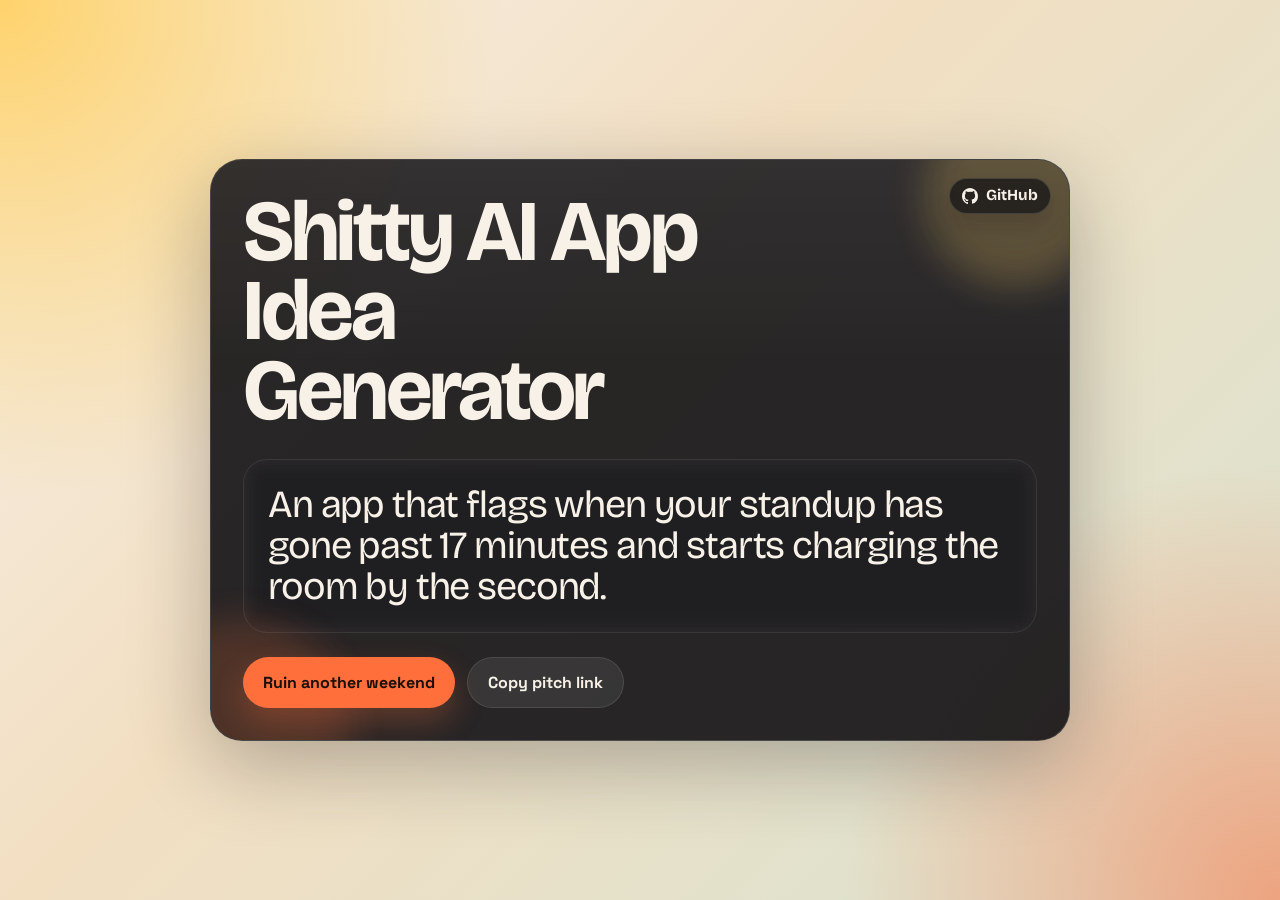
<file: index.html>
<!DOCTYPE html>
<html lang="en">
  <head>
    <meta charset="UTF-8" />
    <meta name="viewport" content="width=device-width, initial-scale=1.0" />
    <title>Shitty AI App Idea Generator</title>
    <meta
      name="description"
      content="Pitch-ready nonsense. Investor-grade garbage. Generated fresh every time."
    />
    <meta property="og:title" content="Shitty AI App Idea Generator" />
    <meta
      property="og:description"
      content="Pitch-ready nonsense. Investor-grade garbage. Generated fresh every time."
    />
    <meta property="og:url" content="https://shittyaiappidea.com" />
    <meta property="og:type" content="website" />
    <meta name="twitter:card" content="summary" />
    <meta name="twitter:title" content="Shitty AI App Idea Generator" />
    <meta
      name="twitter:description"
      content="Pitch-ready nonsense. Investor-grade garbage. Generated fresh every time."
    />
    <link rel="icon" href="./favicon.svg" type="image/svg+xml" sizes="any" />
    <link rel="preconnect" href="https://fonts.googleapis.com" />
    <link rel="preconnect" href="https://fonts.gstatic.com" crossorigin />
    <link
      href="https://fonts.googleapis.com/css2?family=Space+Grotesk:wght@400;500;700&family=Bricolage+Grotesque:wght@500;700;800&display=swap"
      rel="stylesheet"
    />
    <link rel="stylesheet" href="./styles.css" />
  </head>
  <body>
    <div class="noise" aria-hidden="true"></div>
    <main class="page-shell">
      <section class="hero-card">
        <h1>Shitty AI App Idea Generator</h1>

        <div class="idea-panel" aria-live="polite">
          <blockquote id="idea-text" class="idea-text">Loading nonsense...</blockquote>
        </div>

        <div class="actions">
          <button id="shuffle-button" class="shuffle-button" type="button">
            Ruin another weekend
          </button>
          <button id="copy-button" class="copy-button" type="button">
            Copy pitch link
          </button>
        </div>

        <p class="meta-links">
          <a
            class="github-pill"
            href="https://github.com/onexey/ShittyAIAppIdeaGenerator"
            target="_blank"
            rel="noopener noreferrer"
            aria-label="View source on GitHub"
          >
            <svg
              class="github-pill__icon"
              viewBox="0 0 16 16"
              aria-hidden="true"
            >
              <path
                fill="currentColor"
                d="M8 0C3.58 0 0 3.67 0 8.2c0 3.63 2.29 6.7 5.47 7.79.4.08.55-.18.55-.39 0-.19-.01-.83-.01-1.5-2.01.38-2.53-.51-2.69-.98-.09-.24-.48-.98-.82-1.18-.28-.16-.68-.57-.01-.58.63-.01 1.08.59 1.23.84.72 1.24 1.87.89 2.33.68.07-.54.28-.89.5-1.09-1.78-.21-3.64-.92-3.64-4.11 0-.91.31-1.66.82-2.24-.08-.21-.36-1.06.08-2.21 0 0 .67-.22 2.2.85A7.34 7.34 0 0 1 8 3.72c.68 0 1.37.09 2.01.27 1.53-1.07 2.2-.85 2.2-.85.44 1.15.16 2 .08 2.21.51.58.82 1.32.82 2.24 0 3.2-1.87 3.9-3.65 4.11.29.25.54.73.54 1.48 0 1.07-.01 1.93-.01 2.19 0 .21.14.47.55.39A8.19 8.19 0 0 0 16 8.2C16 3.67 12.42 0 8 0Z"
              />
            </svg>
            <span class="github-pill__label">GitHub</span>
          </a>
        </p>

        <p id="status" class="sr-only" role="status"></p>
      </section>
    </main>

    <script src="./script.js" defer></script>
  </body>
</html>
</file>
<file: styles.css>
:root {
  --bg: #f4efe5;
  --bg-warm: #efb366;
  --card: rgba(18, 17, 21, 0.9);
  --card-border: rgba(255, 255, 255, 0.12);
  --text: #f7f1e8;
  --muted: rgba(247, 241, 232, 0.72);
  --accent: #ff6f3c;
  --accent-alt: #ffd166;
  --shadow: 0 24px 80px rgba(15, 10, 18, 0.28);
}

* {
  box-sizing: border-box;
}

html,
body {
  min-height: 100%;
}

body {
  margin: 0;
  font-family: "Space Grotesk", sans-serif;
  color: var(--text);
  background:
    radial-gradient(circle at top left, rgba(255, 209, 102, 0.95), transparent 32%),
    radial-gradient(circle at bottom right, rgba(255, 111, 60, 0.55), transparent 28%),
    linear-gradient(135deg, #f6f0e7 0%, #f2dfc2 42%, #d8e3d1 100%);
  overflow-x: hidden;
}

.noise {
  position: fixed;
  inset: 0;
  pointer-events: none;
  opacity: 0.15;
  background-image:
    linear-gradient(rgba(255, 255, 255, 0.08) 1px, transparent 1px),
    linear-gradient(90deg, rgba(255, 255, 255, 0.08) 1px, transparent 1px);
  background-size: 32px 32px;
  mask-image: radial-gradient(circle at center, black 40%, transparent 90%);
}

.page-shell {
  min-height: 100vh;
  display: grid;
  place-items: center;
  padding: 24px;
}

.hero-card {
  width: min(100%, 860px);
  position: relative;
  padding: 32px;
  border-radius: 32px;
  background:
    linear-gradient(180deg, rgba(255, 255, 255, 0.05), transparent 35%),
    var(--card);
  border: 1px solid var(--card-border);
  box-shadow: var(--shadow);
  overflow: hidden;
  animation: rise-in 640ms cubic-bezier(0.2, 0.8, 0.2, 1);
}

.hero-card::before,
.hero-card::after {
  content: "";
  position: absolute;
  border-radius: 999px;
  filter: blur(18px);
  opacity: 0.7;
}

.hero-card::before {
  width: 180px;
  height: 180px;
  top: -54px;
  right: -36px;
  background: rgba(255, 209, 102, 0.32);
}

.hero-card::after {
  width: 220px;
  height: 220px;
  bottom: -100px;
  left: -80px;
  background: rgba(255, 111, 60, 0.26);
}

h1,
.idea-text,
.actions,
.meta-links {
  position: relative;
  z-index: 1;
}

h1 {
  margin: 0 0 28px;
  font-family: "Bricolage Grotesque", sans-serif;
  font-size: clamp(2.8rem, 7vw, 5.4rem);
  line-height: 0.92;
  letter-spacing: -0.04em;
  max-width: 10ch;
}

.idea-panel {
  padding: 24px;
  border-radius: 24px;
  background: rgba(255, 255, 255, 0.05);
  border: 1px solid rgba(255, 255, 255, 0.08);
  backdrop-filter: blur(10px);
  animation: stagger-in 720ms cubic-bezier(0.2, 0.8, 0.2, 1);
}

.idea-text {
  margin: 0;
  font-family: "Bricolage Grotesque", sans-serif;
  font-size: clamp(1.6rem, 3vw, 2.45rem);
  line-height: 1.08;
  letter-spacing: -0.03em;
}

.actions {
  display: flex;
  flex-wrap: wrap;
  gap: 12px;
  margin-top: 24px;
  animation: stagger-in 840ms cubic-bezier(0.2, 0.8, 0.2, 1);
}

.meta-links {
  position: fixed;
  top: 18px;
  right: 18px;
  margin: 0;
  z-index: 4;
  animation: stagger-in 960ms cubic-bezier(0.2, 0.8, 0.2, 1);
}

.github-pill {
  display: inline-flex;
  align-items: center;
  gap: 8px;
  max-width: 100%;
  padding: 9px 12px;
  border-radius: 999px;
  background: rgba(18, 17, 21, 0.72);
  color: var(--text);
  text-decoration: none;
  border: 1px solid rgba(255, 255, 255, 0.14);
  backdrop-filter: blur(14px);
  box-shadow: 0 10px 24px rgba(15, 10, 18, 0.18);
  font-size: 0.9rem;
  font-weight: 700;
  transition:
    transform 180ms ease,
    border-color 180ms ease,
    background-color 180ms ease,
    box-shadow 180ms ease;
}

.github-pill:hover {
  transform: translateY(-2px);
  background: rgba(18, 17, 21, 0.82);
  border-color: rgba(255, 209, 102, 0.38);
  box-shadow: 0 14px 28px rgba(15, 10, 18, 0.24);
}

.github-pill:focus-visible {
  outline: 3px solid rgba(255, 209, 102, 0.65);
  outline-offset: 4px;
}

.github-pill__icon {
  flex: 0 0 auto;
  width: 16px;
  height: 16px;
}

.github-pill__label {
  font-family: "Bricolage Grotesque", sans-serif;
  font-size: 0.96rem;
  font-weight: 700;
  line-height: 1;
}

button {
  appearance: none;
  border: none;
  border-radius: 999px;
  padding: 14px 20px;
  font: inherit;
  font-weight: 700;
  cursor: pointer;
  transition:
    transform 180ms ease,
    box-shadow 180ms ease,
    background-color 180ms ease,
    color 180ms ease;
}

button:hover {
  transform: translateY(-2px);
}

button:active {
  transform: translateY(1px);
}

button:focus-visible {
  outline: 3px solid rgba(255, 209, 102, 0.65);
  outline-offset: 3px;
}

.shuffle-button {
  background: var(--accent);
  color: #1b0f08;
  box-shadow: 0 14px 30px rgba(255, 111, 60, 0.25);
  text-decoration: none;
  display: inline-flex;
  align-items: center;
}

.copy-button {
  background: rgba(255, 255, 255, 0.08);
  color: var(--text);
  border: 1px solid rgba(255, 255, 255, 0.1);
}

.idea-panel.is-transitioning .idea-text {
  animation: idea-swap 220ms ease;
}

.idea-text {
  transition:
    opacity 180ms ease,
    transform 180ms ease;
}

.sr-only {
  position: absolute;
  width: 1px;
  height: 1px;
  padding: 0;
  margin: -1px;
  overflow: hidden;
  clip: rect(0, 0, 0, 0);
  white-space: nowrap;
  border: 0;
}

@keyframes rise-in {
  from {
    opacity: 0;
    transform: translateY(30px) scale(0.98);
  }

  to {
    opacity: 1;
    transform: translateY(0) scale(1);
  }
}

@keyframes stagger-in {
  from {
    opacity: 0;
    transform: translateY(24px);
  }

  to {
    opacity: 1;
    transform: translateY(0);
  }
}

@keyframes idea-swap {
  from {
    opacity: 0;
    transform: translateY(10px);
  }

  to {
    opacity: 1;
    transform: translateY(0);
  }
}

@media (max-width: 640px) {
  .meta-links {
    top: 14px;
    right: 14px;
  }

  .hero-card {
    padding: 24px;
    border-radius: 24px;
  }

  .idea-panel {
    padding: 20px;
  }

  .actions {
    flex-direction: column;
  }

  button {
    width: 100%;
  }

  .github-pill {
    padding: 8px 10px;
  }
}
</file>
